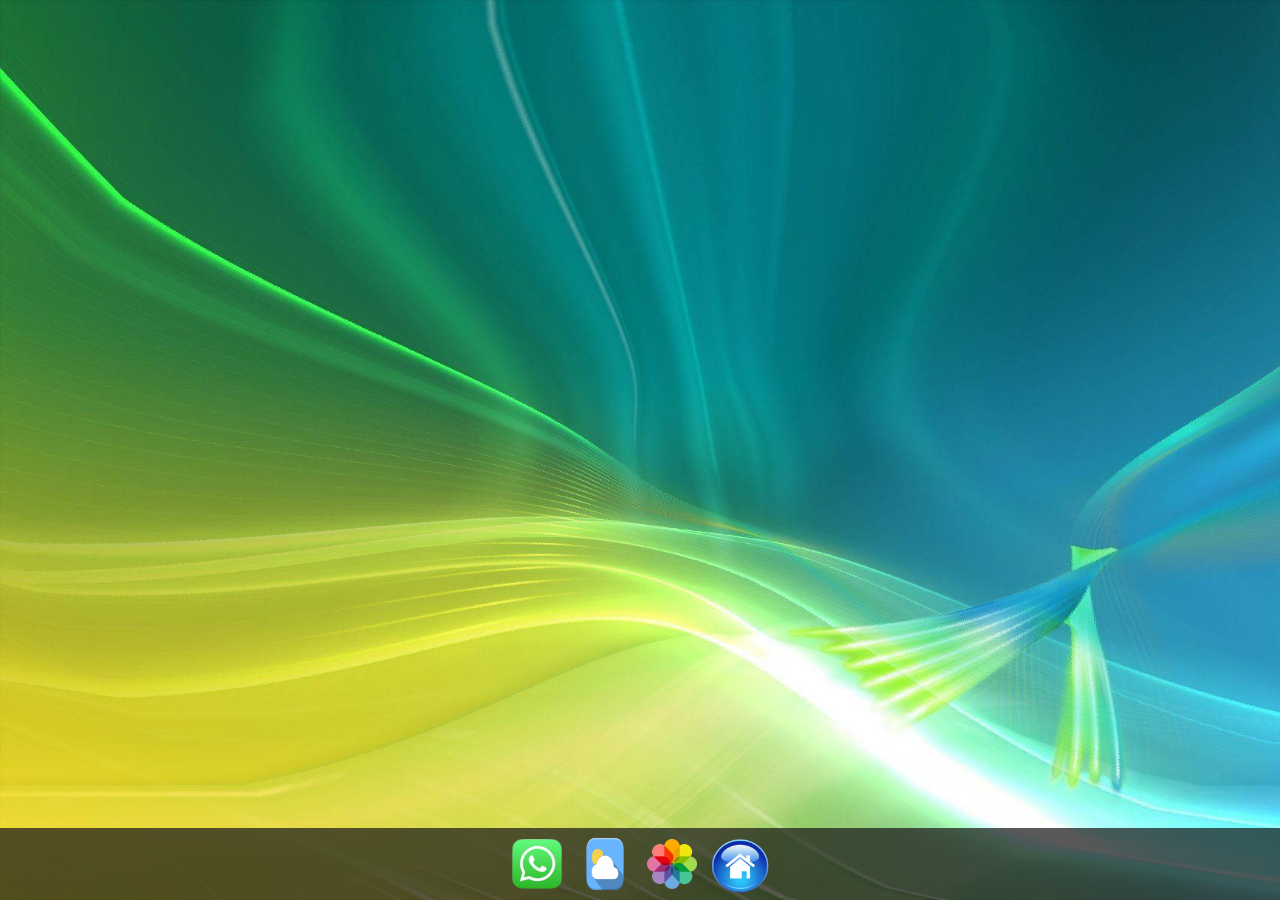
<file: index.html>
<!DOCTYPE html>
<html lang="en">
<head>
    <meta charset="UTF-8">
    <meta name="viewport" content="width=device-width, initial-scale=1.0">
    <title>MiniOS</title>
    <link rel="stylesheet" href="styles/main.css">
</head>
<body>

    <header>
        <nav>
            <div class="icons">
                <a class="icon" href=""><img class="icon-4" src="img/icon-whatsapp.png" alt="icon-whatsapp"></a>
                <a class="icon" href=""><img class="icon-1" src="img/icon-climate.png" alt="icon-climate"></a>
                <a class="icon" href=""><img class="icon-2" src="img/icon-gallery.png" alt="icon-gallery"></a>
                <a class="icon" href=""><img class="icon-3" src="img/icon-start.png" alt="icon-start"></a>
            </div>

            <div class="time">
                <time datetime="time"><data value="datetime"></data></time>
            </div>
        </nav>
    </header>
    
</body>
</html>
</file>
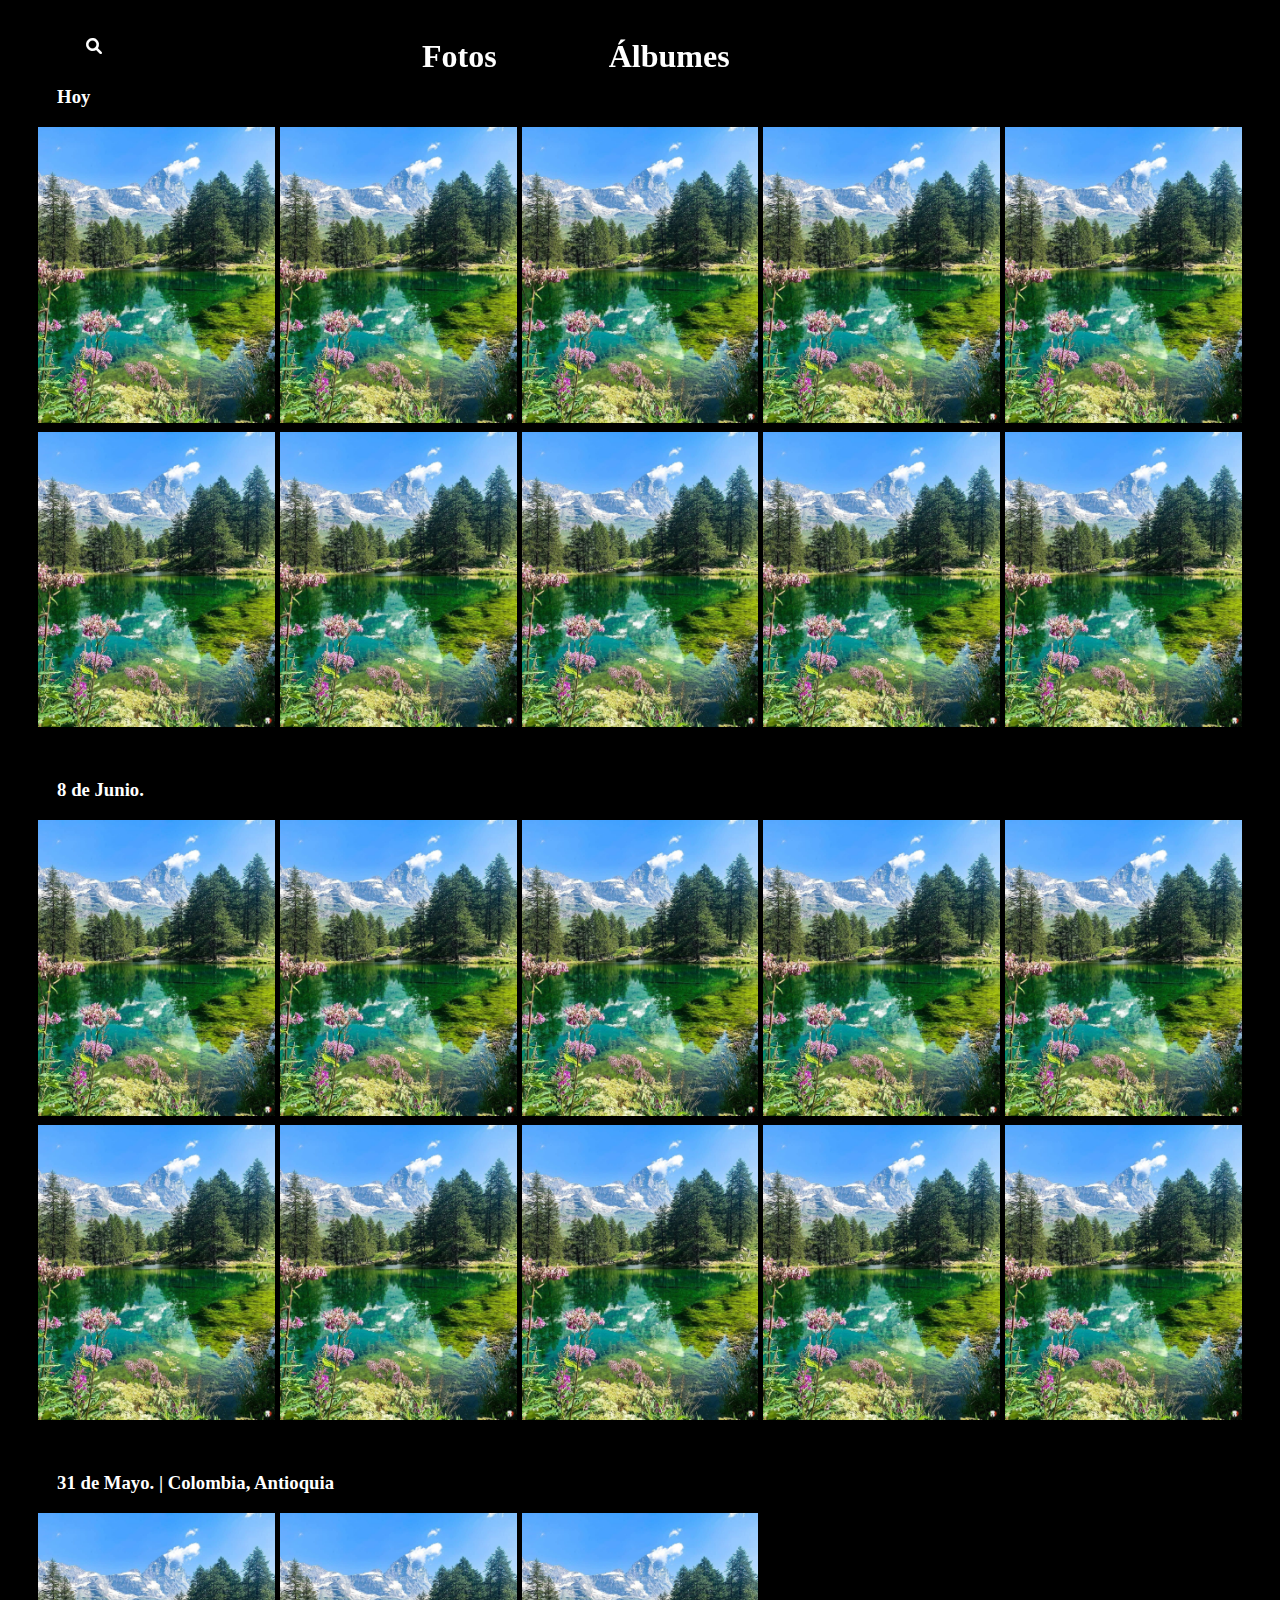
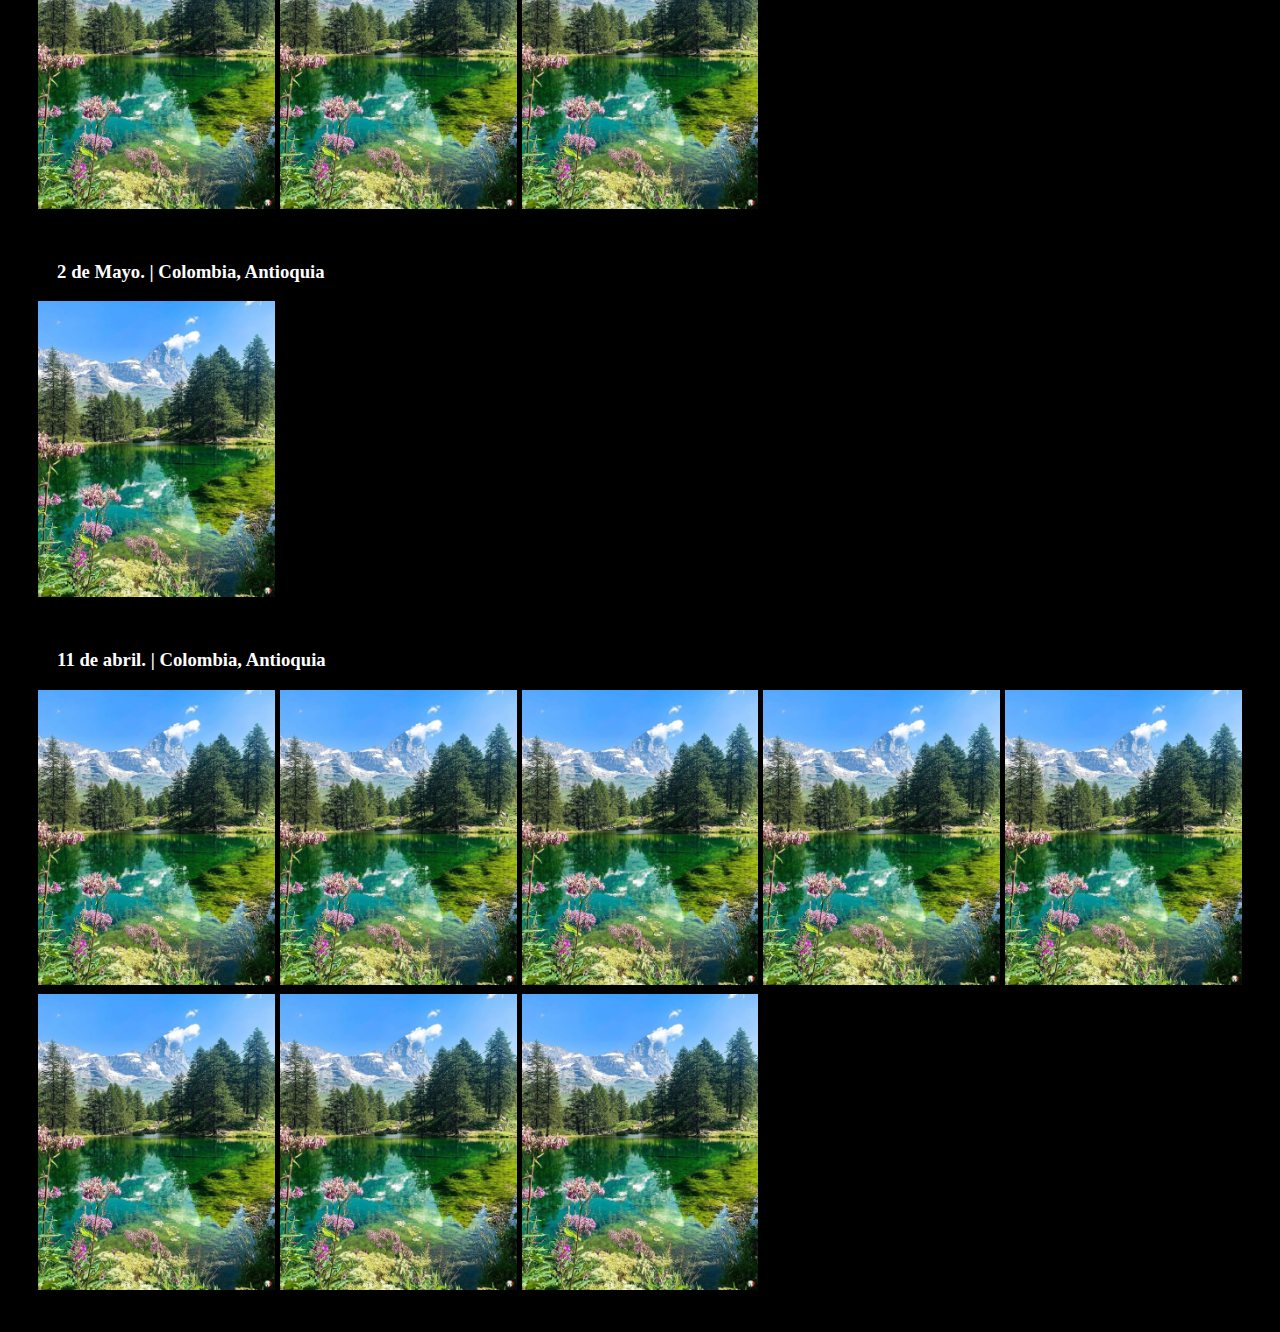
<file: apps/gallery.htm>
<!DOCTYPE html>
<html lang="en">
<head>
    <meta charset="UTF-8">
    <meta name="viewport" content="width=device-width, initial-scale=1.0">
    <title>Gallery</title>
    <link rel="stylesheet" href="https://cdnjs.cloudflare.com/ajax/libs/font-awesome/6.0.0/css/all.min.css">
    <link rel="stylesheet" href="../styles/gallery.css">
    <link rel="icon" href="../img/icon-gallery .ico">
    
  
</head>
<body>

    <header>
        <nav>
            <div class="icon">
                <i class="fa-solid fa-magnifying-glass icon-lupa"></i>
            </div>
            <div class="titulos">
                <h1>Fotos</h1>
                <h1>Álbumes</h1>
            </div>
        </nav>
    </header>

    <main>

        <section class="container-fotos">

            <section class="fechas margin-top">

                <h3 class="titulo-fecha">Hoy</h3>

                <section class="container">

                    <div class="card"><img class="photo" src="../img/place.jpg" alt="paisaje"></div>
                    <div class="card"><img class="photo" src="../img/place.jpg" alt="paisaje"></div>
                    <div class="card"><img class="photo" src="../img/place.jpg" alt="paisaje"></div>
                    <div class="card"><img class="photo" src="../img/place.jpg" alt="paisaje"></div>
                    <div class="card"><img class="photo" src="../img/place.jpg" alt="paisaje"></div>
                    <div class="card"><img class="photo" src="../img/place.jpg" alt="paisaje"></div>
                    <div class="card"><img class="photo" src="../img/place.jpg" alt="paisaje"></div>
                    <div class="card"><img class="photo" src="../img/place.jpg" alt="paisaje"></div>
                    <div class="card"><img class="photo" src="../img/place.jpg" alt="paisaje"></div>
                    <div class="card"><img class="photo" src="../img/place.jpg" alt="paisaje"></div>

                </section>
            </section>


            
            <section class="fechas margin-top">

                <h3 class="titulo-fecha">8 de Junio.</h3>

                <section class="container">

                    <div class="card"><img class="photo" src="../img/place.jpg" alt="paisaje"></div>
                    <div class="card"><img class="photo" src="../img/place.jpg" alt="paisaje"></div>
                    <div class="card"><img class="photo" src="../img/place.jpg" alt="paisaje"></div>
                    <div class="card"><img class="photo" src="../img/place.jpg" alt="paisaje"></div>
                    <div class="card"><img class="photo" src="../img/place.jpg" alt="paisaje"></div>
                    <div class="card"><img class="photo" src="../img/place.jpg" alt="paisaje"></div>
                    <div class="card"><img class="photo" src="../img/place.jpg" alt="paisaje"></div>
                    <div class="card"><img class="photo" src="../img/place.jpg" alt="paisaje"></div>
                    <div class="card"><img class="photo" src="../img/place.jpg" alt="paisaje"></div>
                    <div class="card"><img class="photo" src="../img/place.jpg" alt="paisaje"></div>

                </section>
            </section>


            <section class="fechas margin-top">

                <h3 class="titulo-fecha">31 de Mayo. | Colombia, Antioquia</h3>

                <section class="container">

                    <div class="card"><img class="photo" src="../img/place.jpg" alt="paisaje"></div>
                    <div class="card"><img class="photo" src="../img/place.jpg" alt="paisaje"></div>
                    <div class="card"><img class="photo" src="../img/place.jpg" alt="paisaje"></div>
                    

                </section>
            </section>


            <section class="fechas margin-top">

                <h3 class="titulo-fecha">2 de Mayo. | Colombia, Antioquia</h3>

                <section class="container">

                    <div class="card"><img class="photo" src="../img/place.jpg" alt="paisaje"></div>
                    
                    

                </section>
            </section>


            <section class="fechas margin-top">

                <h3 class="titulo-fecha">11 de abril. | Colombia, Antioquia</h3>

                <section class="container">

                    <div class="card"><img class="photo" src="../img/place.jpg" alt="paisaje"></div>
                    <div class="card"><img class="photo" src="../img/place.jpg" alt="paisaje"></div>
                    <div class="card"><img class="photo" src="../img/place.jpg" alt="paisaje"></div>
                    <div class="card"><img class="photo" src="../img/place.jpg" alt="paisaje"></div>
                    <div class="card"><img class="photo" src="../img/place.jpg" alt="paisaje"></div>
                    <div class="card"><img class="photo" src="../img/place.jpg" alt="paisaje"></div>
                    <div class="card"><img class="photo" src="../img/place.jpg" alt="paisaje"></div>
                    <div class="card"><img class="photo" src="../img/place.jpg" alt="paisaje"></div>
                    

                </section>
            </section>

        </section>


        <section class="container-albumes">

        </section>

    </main>
    
</body>
</html>
</file>
<file: styles/main.css>
*{
    margin: 0;
    padding: 0;
    box-sizing: border-box;
}

body{
    background-image: url(../img/fondo.jpg);
    background-size: cover;
    background-repeat: no-repeat;
    height: 100vh;
    overflow: hidden;
}

header{
    background-color: rgba(29, 29, 29, 0.733);
    height: 8vh;
    width: 100%;
    position: absolute;
    bottom: 0;
    display: flex;
    justify-content: center;
}

nav{
    display: flex;
    height: 8vh;

}

.icons{
    display: flex;

}
.icon{
    width: 70px;
    display: flex;
    align-items: center;
    gap: 0.3rem;
}

.icon-1{
    width: 90px;
    height: 56px; 
}

.icon-2{
    width: 64px;
}

.icon-3{
    margin-top: 0.2em;
    width: 60px;
}

.icon-4{
    width: 74px;
}
</file>
<file: styles/gallery.css>
*{
    margin: 0;
    padding: 0;
    box-sizing: border-box;
    color: white;
}
body{
    background-color: rgb(0, 0, 0);
}

header{
    position: fixed;
    background-color: rgba(255, 0, 0, 0);
    display: flex;
    width: 100%;
}

nav{
    padding: 3%;
    width: 60%;
    display: flex;
    justify-content: space-between;
}

main{
    padding: 3%;
}

.icon{
    margin-left: 3em;
    color: white;
}

.icon i:hover{
    color: rgb(47, 119, 226);
}

.titulos{
    display: flex;
    gap: 7em;
    color: white;
    z-index: 1;
    justify-self: center;
}  

.titulos h1:hover{
    color: rgb(47, 119, 226);
}

.margin-top{
    margin-top: 3em;
}

.container{
    display:grid;
    grid-template-columns: 1fr 1fr 1fr 1fr 1fr;
    gap: 5px;
}

.card , .photo{
    width: 100%;
}
.titulo-fecha{
    margin: 1em;
}

@media (max-width:480px){
    .titulos{
        gap: 3em;
    }
    .icon{
        margin-left: 2em;
    }

    nav{
        gap: 3em;
    }
    .container{
        grid-template-columns: 1fr 1fr 1fr;
    }
    
}

@media (max-width:900px){
    .container{
        grid-template-columns: 1fr 1fr 1fr 1fr;
    }
    nav{
        width: 70%;
    }
}
</file>
